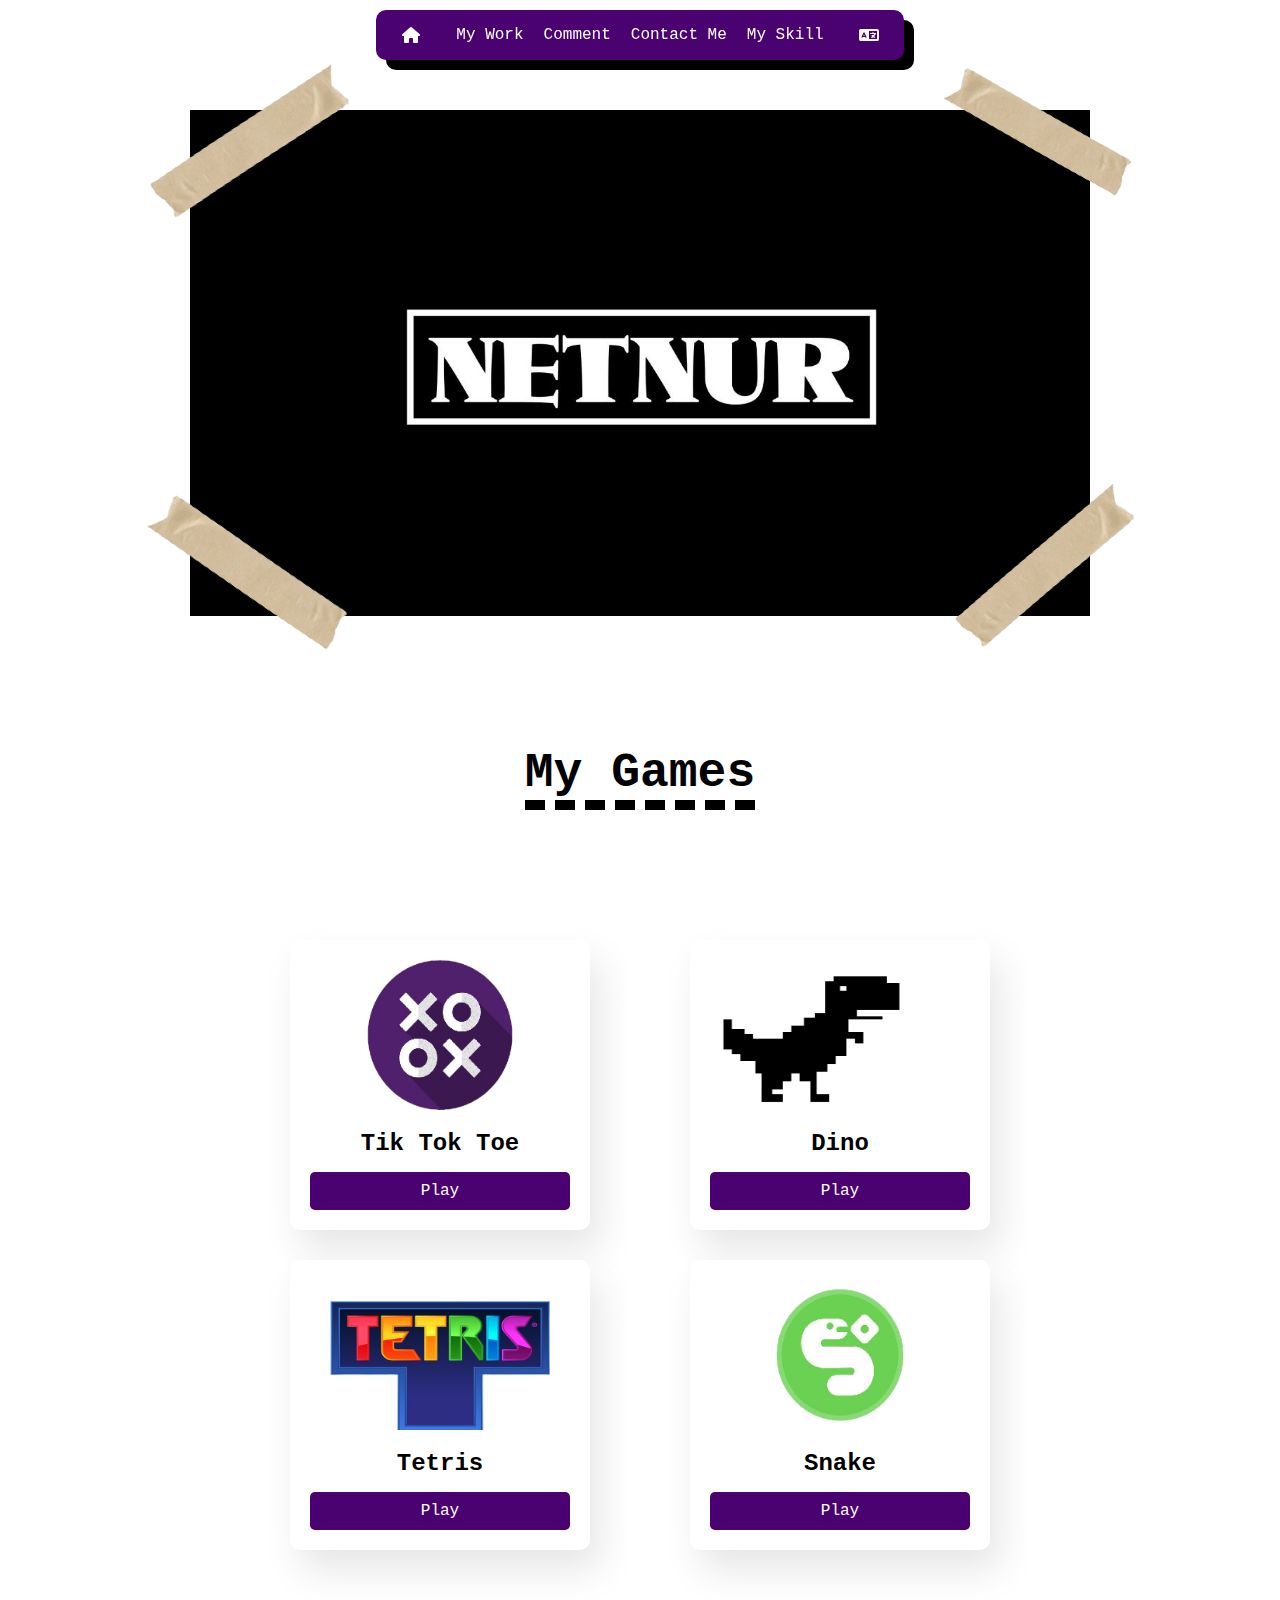
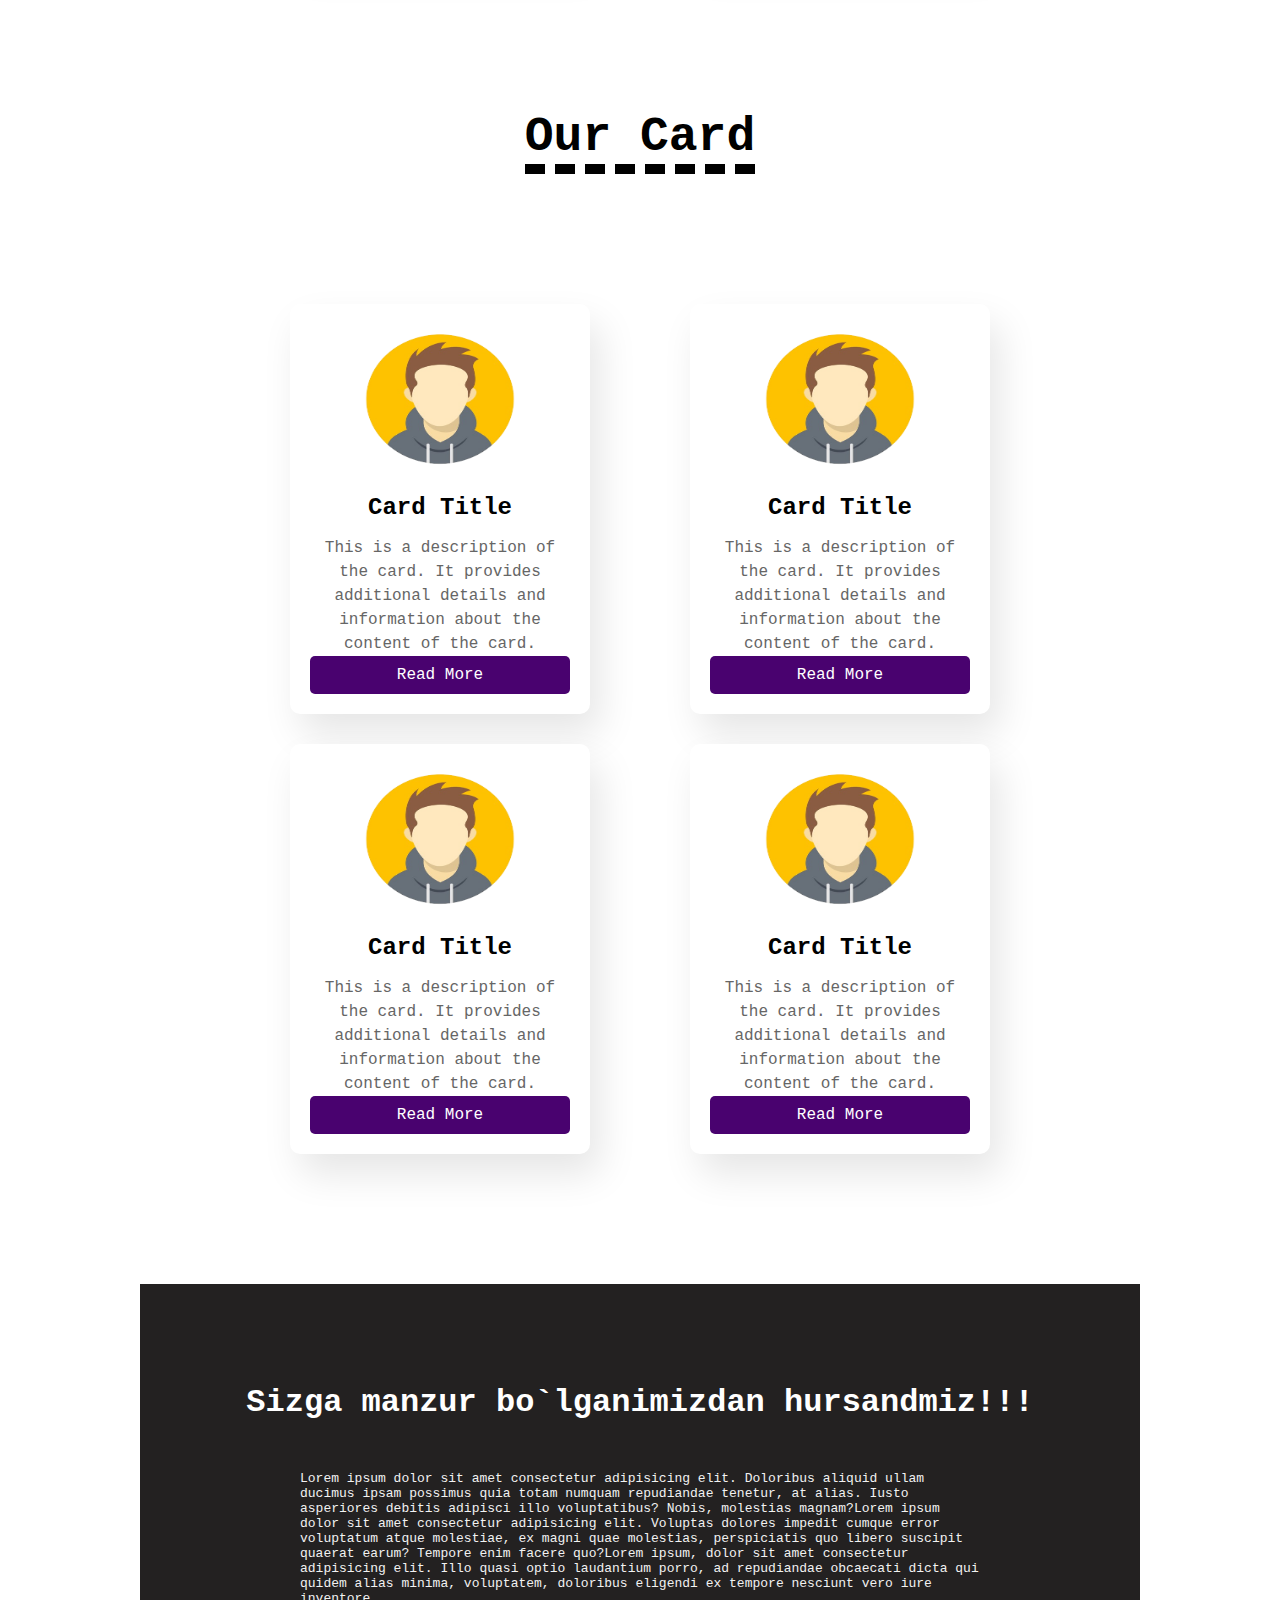
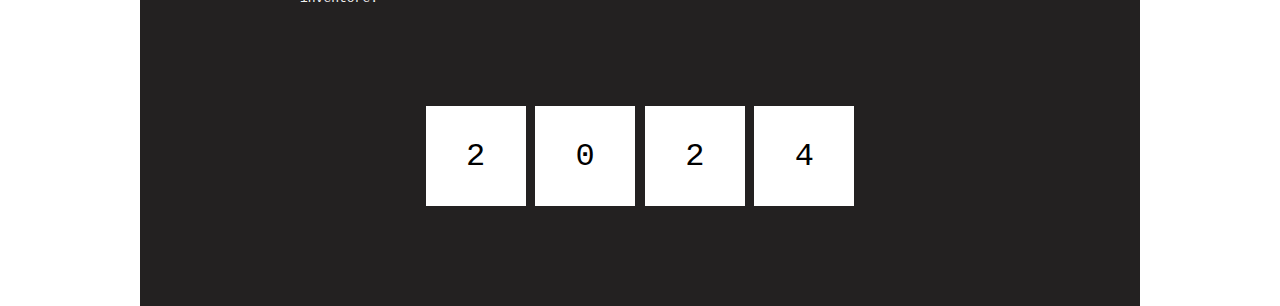
<file: index.html>
<!DOCTYPE html>
<html lang="en">
<head>
    <meta charset="UTF-8">
    <meta name="viewport" content="width=device-width, initial-scale=1.0">
    <title>User</title>
    <link rel="stylesheet" href="style.css">
    <link rel="stylesheet" href="https://cdnjs.cloudflare.com/ajax/libs/font-awesome/6.1.1/css/all.min.css">
</head>
<body>
    <div class="container">
        <div class="header">
            
            <div class="header-menu">
                <ul class="header-menu-item">
                    <li><i class="fa-solid fa-house"></i></li>
                    <li>My Work</li>
                    <li>Comment</li>
                    <li>Contact Me</li>
                    <li>My Skill</li>
                    <li><i class="fa-solid fa-language"></i></li>
                </ul>   
            </div>
         
        </div>

        <div class="main">
            <div class="gallery">
                <img src="./images/sa-removebg-preview.png" class="top-left" alt="">
                <img src="./images/sa-removebg-preview.png" class="top-right" alt="">
                <img src="./images/sa-removebg-preview.png" class="bottom-left" alt="">
                <img src="./images/sa-removebg-preview.png" class="bottom-right" alt="">
             
                <div class="images">
                    <img src="./images/photo_2024-07-10_17-42-32.jpg" alt="netnur.com">
                </div>
            </div>
        </div>
        <div class="main">
            <h2>My Games</h2>
            <div class="main-card">
                <div class="card">
                    <img src="./images/tt-removebg-preview (1).png" alt="Card Image">
                    <h2>Tik Tok Toe</h2>
                    <button id="playButton">Play</button>
                </div>
                <div class="card">
                    <img src="./images/dino-removebg-preview.png" style="width: 200px;" alt="Card Image">
                    <h2>Dino</h2>
                    <button id="playDino">Play</button>

                </div>
                <div class="card">
                    <img src="./images/tetris-removebg-preview.png" alt="Card Image">
                    <h2>Tetris</h2>
                    <a href="./Tetris/index.html">
                        <button>Play</button>

                    </a>

                </div>
                <div class="card">
                    <img src="./images/snake-removebg-preview.png" alt="Card Image">
                    <h2>Snake</h2>
                    <a href="./snake/index.html">
                        <button>Play</button>

                    </a>
                </div>
            </div>
        </div>
        <div class="main">
            <h2>Our Card</h2>
            <div class="main-card">
                <div class="card">
                    <img src="./images/sadwq-removebg-preview.png" alt="Card Image">
                    <h2>Card Title</h2>
                    <p>This is a description of the card. It provides additional details and information about the content of the card.</p>
                    <button>Read More</button>
                </div>
                <div class="card">
                    <img src="./images/sadwq-removebg-preview.png" alt="Card Image">
                    <h2>Card Title</h2>
                    <p>This is a description of the card. It provides additional details and information about the content of the card.</p>
                    <button>Read More</button>
                </div>
                <div class="card">
                    <img src="./images/sadwq-removebg-preview.png" alt="Card Image">
                    <h2>Card Title</h2>
                    <p>This is a description of the card. It provides additional details and information about the content of the card.</p>
                    <button>Read More</button>
                </div>
                <div class="card">
                    <img src="./images/sadwq-removebg-preview.png" alt="Card Image">
                    <h2>Card Title</h2>
                    <p>This is a description of the card. It provides additional details and information about the content of the card.</p>
                    <button>Read More</button>
                </div>
            </div>
        </div>
      
        <div class="footer">
            <h3>Sizga manzur bo`lganimizdan hursandmiz!!!</h3>
            <p>Lorem ipsum dolor sit amet consectetur adipisicing elit. Doloribus aliquid ullam ducimus ipsam possimus quia totam numquam repudiandae tenetur, at alias. Iusto asperiores debitis adipisci illo voluptatibus? Nobis, molestias magnam?Lorem ipsum dolor sit amet consectetur adipisicing elit. Voluptas dolores impedit cumque error voluptatum atque molestiae, ex magni quae molestias, perspiciatis quo libero suscipit quaerat earum? Tempore enim facere quo?Lorem ipsum, dolor sit amet consectetur adipisicing elit. Illo quasi optio laudantium porro, ad repudiandae obcaecati dicta qui quidem alias minima, voluptatem, doloribus eligendi ex tempore nesciunt vero iure inventore.</p>
            <div class="buttons">
                <button class="footer-btn">2</button>
                <button class="footer-btn">0</button>
                <button class="footer-btn">2</button>
                <button class="footer-btn">4</button>
            </div>
        </div>
    </div>
    <div id="myModal" class="modal">
        <div class="modal-content">
            <span class="clsa">&times;</span>
            <div class="game-board">
                <div class="cell" data-index="0"></div>
                <div class="cell" data-index="1"></div>
                <div class="cell" data-index="2"></div>
                <div class="cell" data-index="3"></div>
                <div class="cell" data-index="4"></div>
                <div class="cell" data-index="5"></div>
                <div class="cell" data-index="6"></div>
                <div class="cell" data-index="7"></div>
                <div class="cell" data-index="8"></div>
            </div>
            <div class="game-info">
                <h2 class="status"></h2>
                <button class="restart btn">Restart Game</button>
            </div>
           
        </div>
    </div>
    <div id="myDino" class="modal">
        <div class="modal-content">
            <span class="close">&times;</span>
            <div class="game-container">
                <div class="mario"></div>
                <div class="obstacle"></div>
            </div>
            <div class="game-over">Game Over</div>
            <div class="instructions">Press Space to Jump</div>
        </div>
    </div>
    <script src="script.js"></script>
</body>
</html>
</file>
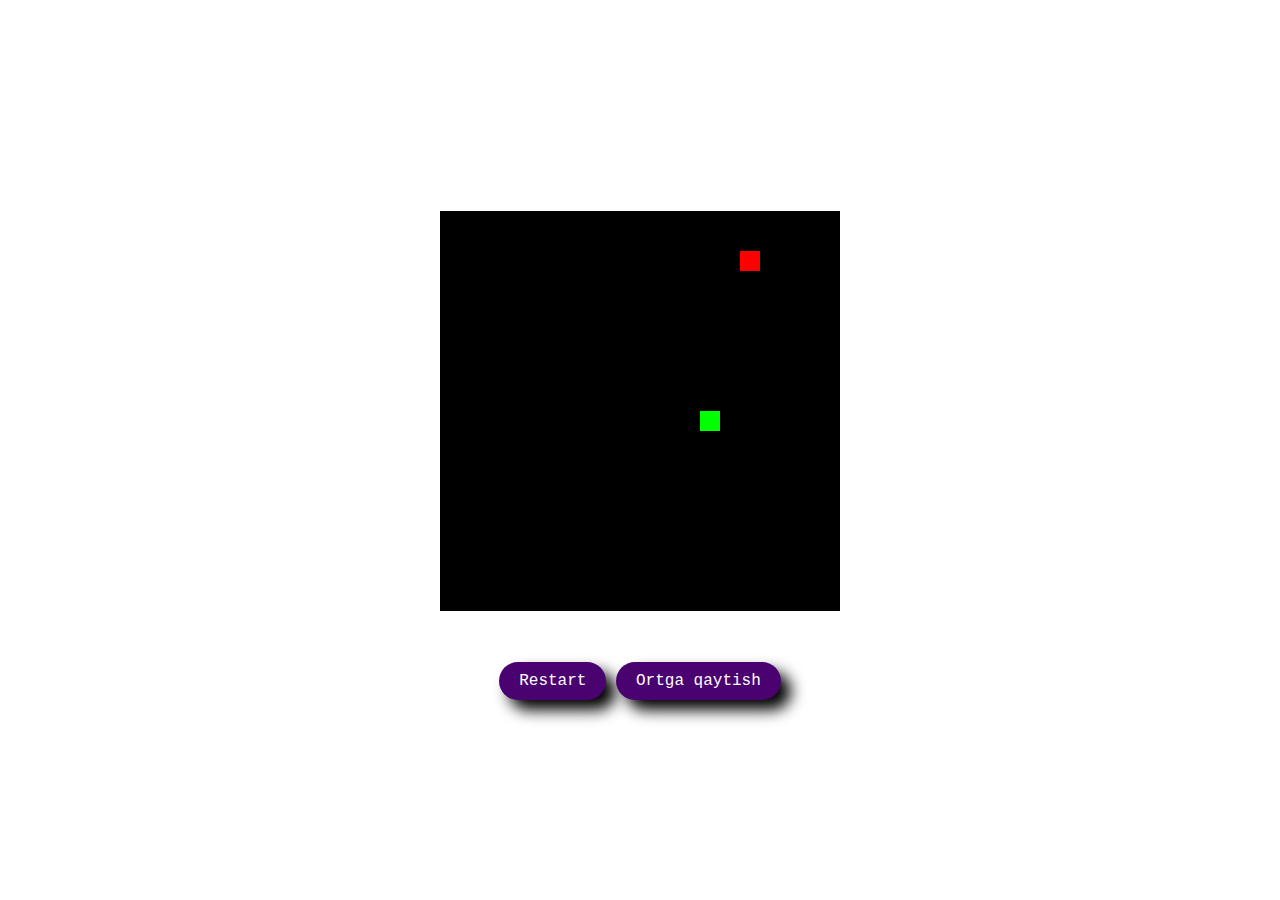
<file: snake/index.html>
<!DOCTYPE html>
<html lang="en">
<head>
    <meta charset="UTF-8">
    <meta name="viewport" content="width=device-width, initial-scale=1.0">
    <title>Snake Game</title>
    <link rel="stylesheet" href="style.css">
    <link rel="stylesheet" href="../style.css">
</head>
<body>
    <div class="container">
        <canvas id="gameCanvas"></canvas>
       <div class="btns">
        <button class="btn" id="restartButton">Restart</button>
        <a href="../index.html">
            <button class="btn">Ortga qaytish</button>
        </a>
       </div>
    </div>
    <script src="script.js"></script>
</body>
</html>
</file>
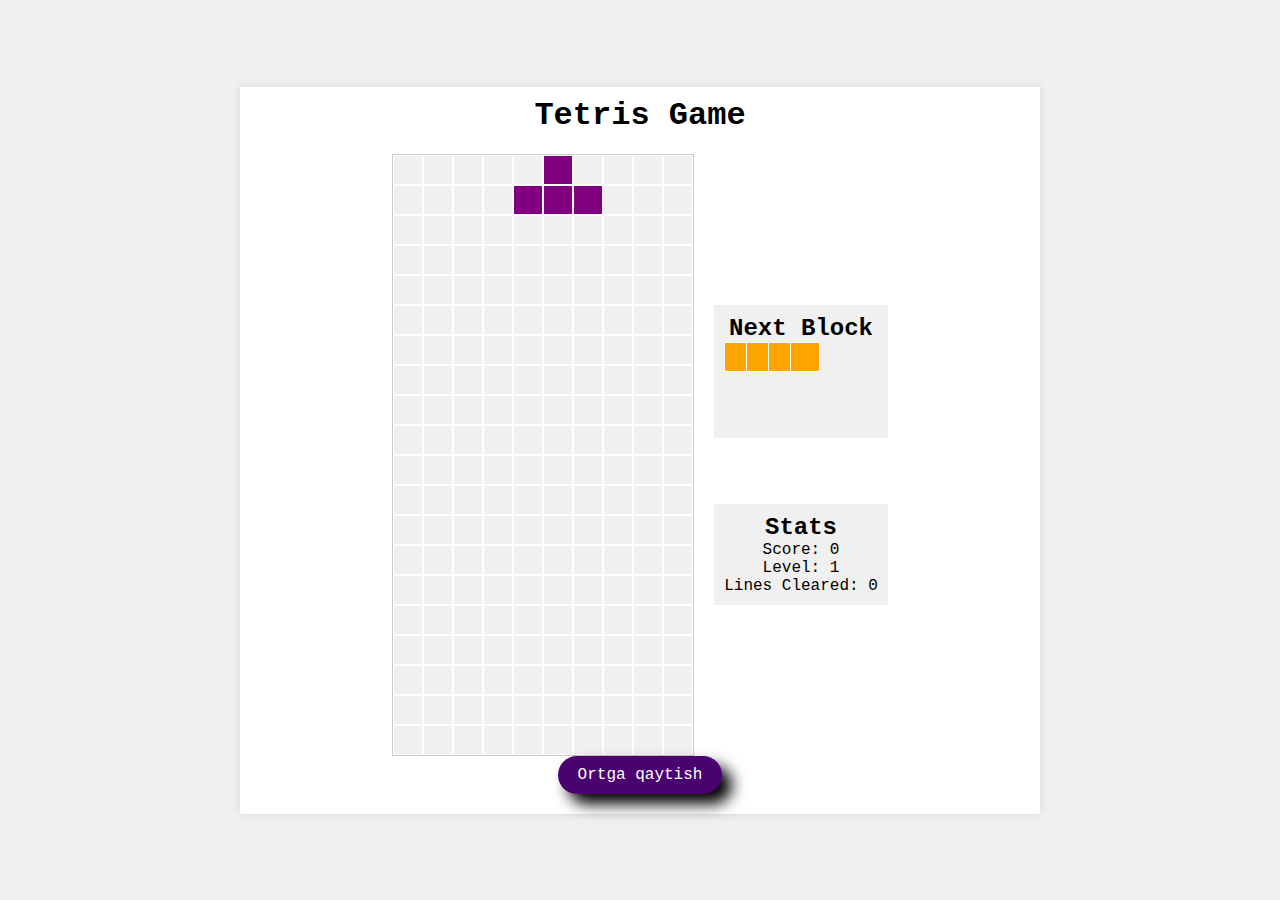
<file: Tetris/index.html>
<!DOCTYPE html>
<html lang="en">
<head>
    <meta charset="UTF-8">
    <meta name="viewport" content="width=device-width, initial-scale=1.0">
    <title>Tetris Game</title>
    <link rel="stylesheet" href="style.css">
    <link rel="stylesheet" href="../style.css">
</head>
<body>
    <div class="container">
        <h1 class="title">Tetris Game</h1>
        <div class="game">
            <div class="grid-container">
                <!-- Tetris grid will be populated here -->
            </div>
            <div class="info">
                <div class="next-block">
                    <h2>Next Block</h2>
                    <div id="nextBlock" class="next-block-grid">
                        <!-- Next block display -->
                    </div>
                </div>
                <div class="stats">
                    <h2>Stats</h2>
                    <div id="stats">
                        <!-- Stats display (score, level, lines cleared) -->
                    </div>
                </div>
            </div>
        </div>
        <a href="../index.html">
            <button class="btn">Ortga qaytish</button>
        </a>
    </div>
    <script src="tetris.js"></script>
</body>
</html>
</file>
<file: style.css>
*{
    margin: 0;  
    padding: 0;
    box-sizing: border-box;
    font-family: 'Courier New', Courier, monospace;
}

.container{
    width: 1000px;
    margin: 0 auto;
    padding-top: 10px;
}
.header{
    width: inherit;
    display: flex;
    justify-content: space-evenly;
    align-items: center;
}
.header-menu{
    position: fixed;
    top: 10px;
    z-index: 1000;
    box-sizing: border-box;
    background-color: #49026f;
    display: flex;
    justify-content: center;
    align-items: center;
    border-radius: 10px;
    overflow: hidden;
    box-shadow:10px 10px #000000;
}
a{
    text-decoration: none;
}

.header-menu-item{
    display: flex;
    justify-content: space-between;
    align-items: center;
    
    list-style: none;
}

.header-menu-item li{
    height: 50px;
    display: flex;
    justify-content: center;
    align-items: center;
    padding: 10px;
    cursor: pointer;
    color: #fff;
}
.header-menu-item li i{
    width: 50px;
    display: flex;
    justify-content: center;
    align-items: center;
}
.header-menu-item li:hover{
    color: red;
    background-color: #fff;
}

.main{
    width: inherit;
    margin-top: 100px;  
    display: flex;
    justify-content: space-between;
    align-items: center;
    flex-direction: column;
}
.main h2{
    margin: 30px 0px 130px 0px;  
    font-size: xxx-large;
    border-bottom: 10px solid #000000;
    border-bottom-style: dashed;

}
.gallery{
    width: 100%;
    display: flex;
    justify-content: center;
    align-items: center;
    position: relative;
    z-index: 0;
    flex-direction: column;
}
.images{
    width: 90%;
    display: flex;
    justify-content: center;
    align-items: center;
}
.images img{
    width: 100%;
}
   
.top-left{
    position: absolute;
    width: 200px;

    left: 80%;
    top: -80px;
    transform: rotate(35deg);
}
.top-right{
    position: absolute;
    width: 220px;

    left: 0;
    top: -80px;
    transform: rotate(152deg);

}
.bottom-left{
    position: absolute;
    width: 210px;

    left: 80%;
    top: 350px;
    transform: rotate(145deg);
}
.bottom-right{
    position: absolute;
    width: 220px;
    left: 0;
    top: 350px;
    transform: rotate(40deg);
}
.footer{
    width: inherit;
    margin-top: 100px;
    background-color: #232121;
    padding: 100px;
    display: flex;
    flex-direction: column;
    justify-content: center;
    align-items: center;
}
.footer h3{
    font-size: xx-large;
    color: #fff;
}
.footer p{
    font-size: small;
    color: #f2f2f2;
    margin-top: 50px;
    width: 85%;
    display: flex;
    justify-content: start;
    
}
.footer-btn{
    margin-top: 100px;
    width: 100px;
    height: 100px;
    border: none;
    background-color: #fff;
    font-size: xx-large;

}
.main{
    width: inherit;
}
.main-card{
    width: 80%;
    display: flex;
    flex-wrap:  wrap;
    justify-content: space-around;
    align-items: center;
}
.card {
    margin-bottom: 30px;
    width: 300px;
    padding: 20px;
    background-color: #fff;

    border-radius: 10px;
    box-shadow: 10px 20px 38px rgba(0, 0, 0, 0.1);
    transition: transform 0.3s;
}

.card:hover {
    transform: scale(1.05);
}

.card img {
    width: 100%;
    height: 150px;
    border-radius: 10px 10px 0 0;
}

.card h2 {
    margin: 15px 0;
    font-size: 1.5em;
    border: none;
    text-align: center;
}

.card p {
    color: #666;
    line-height: 1.5;
    text-align: center;
}

.card button {
    display: block;
    width: 100%;
    padding: 10px;
    background-color: #49026f;
    color: #fff;
    border: none;
    border-radius: 5px;
    font-size: 1em;
    cursor: pointer;
    transition: background-color 0.3s;
}

.card button:hover {
    background-color: #ffffff;
    color: red;
}
.modal {
    display: none;
    position: fixed;
    z-index: 11111;
    left: 0;
    top: 0;
    width: 100%;
    height: 100%;
    overflow: auto;
    background-color: rgb(0,0,0);
    background-color: rgba(0,0,0,0.4);
}

.modal-content {
    background-color: #fefefe;
    margin: 5% auto;
    padding: 20px;
    border: 1px solid #888;
    width: 80%;
}

.close {
    color: #aaa;
    float: right;
    font-size: 28px;
    font-weight: bold;
}

.close:hover,
.close:focus {
    color: black;
    text-decoration: none;
    cursor: pointer;
}

.game-board {
    display: grid;
    grid-template-columns: repeat(3, 100px);
    grid-template-rows: repeat(3, 100px);
    gap: 5px;
    justify-content: center;
}

.cell {
    width: 100px;
    height: 100px;
    display: flex;
    justify-content: center;
    align-items: center;
    font-size: 2em;
    background-color: #fff;
    border-radius: 30px;
    border: 1px solid #000000;
    box-shadow: 10px 10px 10px #49026f  ;
    cursor: pointer;
    color: #ff0000;
    transition: transform 0.3s ease;
}

.cell:hover {
    box-shadow: 10px 10px 20px #000000  ;
    background-color: #f9f9f9;
    transform: scale(1.2);
}

.game-info {
    margin-top: 20px;
    text-align: center;
}

.status {
    margin-bottom: 10px;
    font-size: 1.5em;
}

.btn {
    border: none;
    background-color: #49026f;
    color: #fff;
    padding: 10px 20px;
    font-size: 1em;
    cursor: pointer;
    box-shadow: 10px 10px 15px #000  ;
    border-radius: 30px;
}
.btn:hover {
    background-color: #fff;
    box-shadow: 10px 10px 25px #000  ;

    color: #ff0000;
}


.modal {
    display: none;
    position: fixed;
    z-index: 1111;
    left: 0;
    top: 0;
    width: 100%;
    height: 100%;
    overflow: auto;
    background-color: rgba(0,0,0,0.4);
}

.modal-content {
    background-color: #fefefe;
    margin: 5% auto;
    padding: 20px;
    border: 1px solid #888;
    width: 80%;
    position: relative;
    text-align: center;
}

.close, .clsa {
    color: #aaa;
    float: right;
    font-size: 28px;
    font-weight: bold;
}

.close:hover,
.close:focus {
    color: black;
    text-decoration: none;
    cursor: pointer;
}
.clsa:hover,
.clsa:focus {
    color: black;
    text-decoration: none;
    cursor: pointer;
}

.game-container {
    position: relative;
    width: 600px;
    height: 200px;
    background-color: #fff;
    border: 2px solid #000;
    overflow: hidden;
    margin: 0 auto;
}

.mario {
    position: absolute;
    bottom: 0;
    left: 50px;
    width: 50px;
    height: 50px;
    background-image: url('/images/dino-removebg-preview.png'); /* Mario qahramoni rasmi */
    background-size: cover;
    animation: mario-walk 0.5s steps(2) infinite;
}

@keyframes mario-walk {
    0% {
        background-position: 0 0;
    }
    100% {
        background-position: -100px 0;
    }
}

.obstacle {
    position: absolute;
    bottom: 0;
    right: 0;
    width: 20px;
    height: 50px;
    background-color: #000000;
    animation: move 2s linear infinite;
}

@keyframes move {
    from {
        right: 0;
    }
    to {
        right: 100%;
    }
}

.game-over {
    display: none;
    font-size: 2em;
    color: red;
    text-align: center;
    position: absolute;
    width: 100%;
    top: 50%;
    transform: translateY(-50%);
}

.instructions {
    font-size: 1em;
    color: #000;
    margin-top: 20px;
}
</file>
<file: snake/style.css>
body {
    display: flex;
    justify-content: center;
    align-items: center;
    height: 100vh;
    margin: 0;
    background-color: #fff;
}
.container{
    height: 500px;
    width: 200px;
    display: flex;
    align-items: center;
    justify-content: space-between;
    flex-direction: column;
}
canvas {
    border: 1px solid #fff;
}
</file>
<file: Tetris/style.css>
*{
    margin: 0;
    padding: 0;
    box-sizing: border-box;
}
body {
    font-family: Arial, sans-serif;
    background-color: #f0f0f0;
    display: flex;
    justify-content: center;
    align-items: center;
    height: 100vh;
    margin: 0;
}

.container {
    max-width: 800px;
    width: 100%;
    text-align: center;
    background-color: #fff;
    padding: 20px;
    box-shadow: 0 0 10px rgba(0, 0, 0, 0.1);
}

.title {
    margin-bottom: 20px;
}

.game {
    display: flex;
    justify-content: center;
    align-items: center;
}

.grid-container {
    display: grid;
    grid-template-columns: repeat(10, 30px);
    grid-template-rows: repeat(20, 30px);
    border: 1px solid #ccc;
    background-color: #f0f0f0;
    margin-right: 20px;
}

.grid-cell {
    width: 30px;
    height: 30px;
    border: 1px solid #fff;
}

.info {
    display: flex;
    flex-direction: column;
    justify-content: space-between;
    height: 300px;
}

.next-block {
    background-color: #f0f0f0;
    padding: 10px;
    margin-bottom: 20px;
}

.next-block h2 {
    margin-top: 0;
}

.next-block-grid {
    display: grid;
    grid-template-columns: repeat(4, 20px);
    grid-template-rows: repeat(4, 20px);
    gap: 2px;
}

.stats {
    background-color: #f0f0f0;
    padding: 10px;
}

.stats h2 {
    margin-top: 0;
}
</file>
